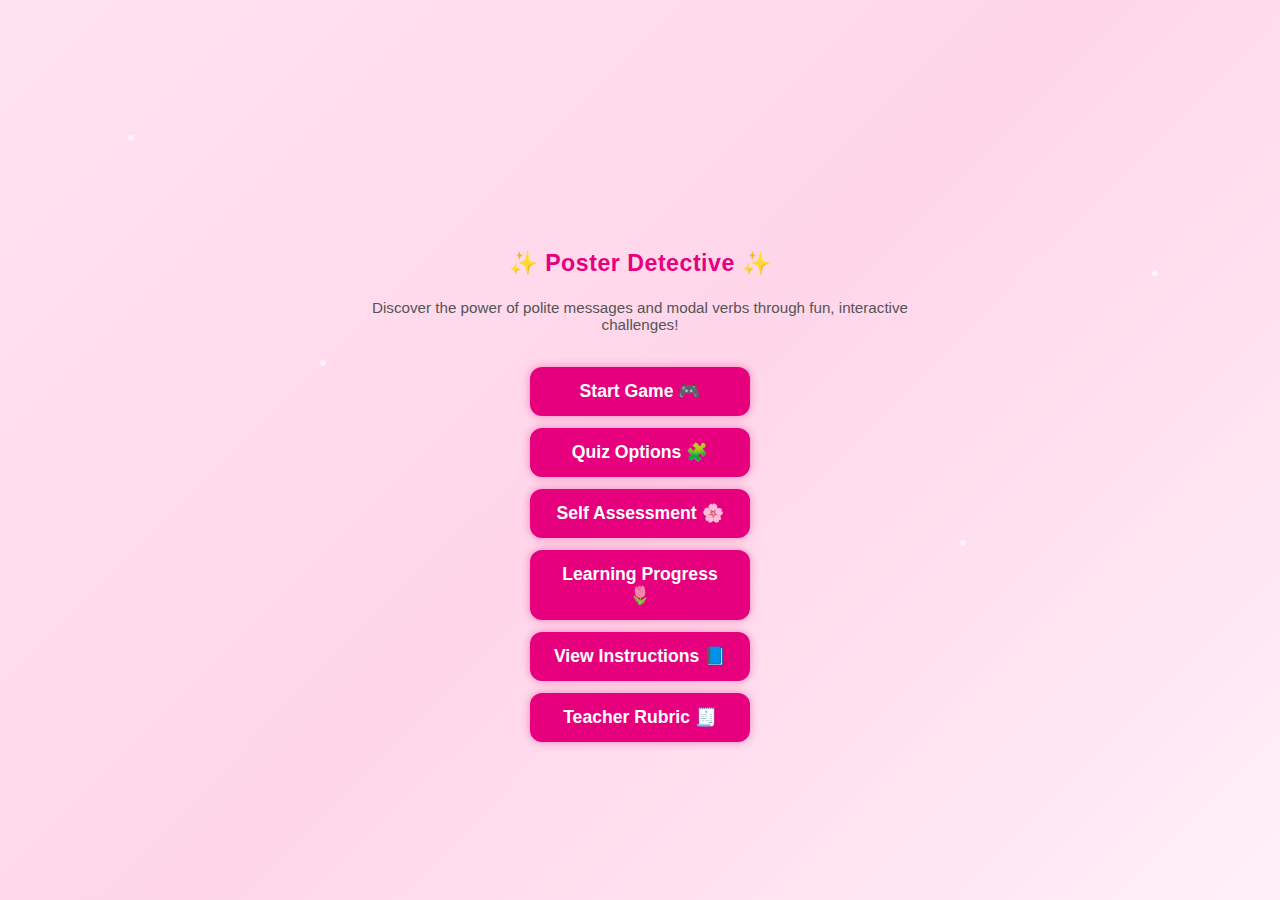
<file: index.html>
<!DOCTYPE html>
<html lang="en">
<head>
  <meta charset="UTF-8" />
  <meta name="viewport" content="width=device-width, initial-scale=1.0" />
  <title>Poster Detective — Interactive Quiz Game</title>
  <link rel="stylesheet" href="app.css">
  <link rel="stylesheet" href="game.css">
  <link rel="stylesheet" href="quiz.CSS">
  <link rel="stylesheet" href="self assessment.css">
  <link rel="stylesheet" href="learning progress.css">
  <link rel="icon" href="data:," />

  <style>
    :root {
      --accent-dark: #e6007e;
      --accent-light: #ffd6ea;
      --panel-bg: #fff;
    }

    body {
      font-family: "Poppins", Arial, sans-serif;
      background: linear-gradient(135deg, #ffe3f3, #ffd6ea, #fff0f8);
      color: #222;
      margin: 0;
      padding: 0;
      overflow-x: hidden;
      height: 100vh;
      display: flex;
      justify-content: center;
      align-items: center;
    }

    /* Sparkle animation */
    @keyframes sparkle {
      0%, 100% { opacity: 0.8; transform: translateY(0) scale(1); }
      50% { opacity: 0.3; transform: translateY(-20px) scale(1.2); }
    }
    .sparkle {
      position: absolute;
      width: 6px;
      height: 6px;
      background: white;
      border-radius: 50%;
      opacity: 0.6;
      animation: sparkle 3s infinite ease-in-out;
      pointer-events: none;
      z-index: 0;
    }
    .sparkle:nth-child(1) { top: 15%; left: 10%; animation-delay: 0s; }
    .sparkle:nth-child(2) { top: 40%; left: 25%; animation-delay: 1s; }
    .sparkle:nth-child(3) { top: 60%; left: 75%; animation-delay: 0.5s; }
    .sparkle:nth-child(4) { top: 80%; left: 50%; animation-delay: 1.5s; }
    .sparkle:nth-child(5) { top: 30%; left: 90%; animation-delay: 2s; }

    h1, h2, h3 {
      color: var(--accent-dark);
      margin-top: 0;
    }

    .container {
      max-width: 960px;
      margin: auto;
      padding: 24px;
      position: relative;
      z-index: 2;
    }

    .panel {
      background: var(--panel-bg);
      border-radius: 16px;
      padding: 20px;
      box-shadow: 0 0 12px rgba(0,0,0,0.08);
      margin-bottom: 20px;
      animation: fadeIn 0.8s ease;
    }

    .btn {
      background: var(--accent-dark);
      color: white;
      border: none;
      border-radius: 12px;
      padding: 14px 20px;
      cursor: pointer;
      font-weight: 600;
      font-size: 1.1rem;
      transition: 0.3s;
      box-shadow: 0 0 10px rgba(230, 0, 126, 0.4);
      width: 220px;
    }
    .btn:hover {
      background: #bf0065;
      transform: scale(1.05);
      box-shadow: 0 0 20px rgba(230, 0, 126, 0.6);
    }

    .hidden { display: none; }

    /* Start Page Styling */
    #startPage {
      text-align: center;
      animation: fadeIn 1.2s ease;
      display: flex;
      flex-direction: column;
      align-items: center;
      gap: 14px;
    }

    .btn-column {
      display: flex;
      flex-direction: column;
      align-items: center;
      gap: 12px;
      margin-top: 20px;
    }

    .small {
      font-size: 0.9rem;
      color: #555;
      max-width: 500px;
      margin: 0 auto;
    }

    @keyframes fadeIn {
      from { opacity: 0; transform: translateY(10px); }
      to { opacity: 1; transform: translateY(0); }
    }
  </style>
</head>

<body>
  <!-- Sparkles floating in background -->
  <div class="sparkle"></div>
  <div class="sparkle"></div>
  <div class="sparkle"></div>
  <div class="sparkle"></div>
  <div class="sparkle"></div>

  <div class="container">

    <!-- START PAGE -->
    <div id="startPage">
      <h1>✨ Poster Detective ✨</h1>
      <p class="small">Discover the power of polite messages and modal verbs through fun, interactive challenges!</p>
      
<div class="btn-column">
  <button class="btn" id="startGameBtn">Start Game 🎮</button>
  <button class="btn" id="quizOptionBtn">Quiz Options 🧩</button>
  <button class="btn" id="selfAssessmentBtn">Self Assessment 🌸</button>
  <button class="btn" id="learningProgressBtn">Learning Progress 🌷</button>
  <button class="btn" id="instructionsBtn">View Instructions 📘</button>
  <button class="btn" id="teacherBtn">Teacher Rubric 🧾</button>
</div>

      <!-- Instructions Panel -->
      <div id="instructions" class="panel hidden" style="margin-top:20px;text-align:left;max-width:600px;">
        <h2>How to Play</h2>
        <ul>
          <li><b>Level 1:</b> Analyze posters and sort modal verbs correctly.</li>
          <li><b>Level 2:</b> Evaluate politeness and justify communication.</li>
          <li><b>Level 3:</b> Create your own polite and persuasive poster!</li>
        </ul>
      </div>
    </div>

    <!-- QUIZ OPTION PAGE -->
    <div id="quizOptions" class="hidden panel" style="text-align:center;">
      <h2>🎯 Choose Your Quiz Mode</h2>
      <div class="btn-column">
        <button class="btn">Level 1 — Analyze</button>
        <button class="btn">Level 2 — Evaluate</button>
        <button class="btn">Level 3 — Create</button>
        <button class="btn" id="backToHome">⬅️ Back to Home</button>
      </div>
    </div>

    <!-- GAME SECTION (hidden for now) -->
    <div id="gameSection" class="hidden panel">
      <h2>Game will load here...</h2>
    </div>
  </div>

  <div id="selfAssessment" class="panel hidden">
  <h2>🌸 Self-Assessment - Reading Fluency</h2>
  <p>Rate yourself from 1 (Never) to 5 (Always)</p>

  <div class="student-info">
    <label for="studentName">👩‍🎓 Student Name:</label>
    <input type="text" id="studentName" placeholder="Enter your name" required>
  </div>

  <!-- 🌸 SELF-ASSESSMENT PANEL -->
  <form id="selfForm">
    <table class="likert-table">
      <thead>
        <tr>
          <th>Question</th>
          <th>1<br><small>Never</small></th>
          <th>2</th>
          <th>3<br><small>Sometimes</small></th>
          <th>4</th>
          <th>5<br><small>Always</small></th>
        </tr>
      </thead>
      <tbody id="selfQuestions"></tbody>
    </table>

    <div class="buttons">
      <button type="button" id="exportSelf">💖 Export Progress to CSV</button>
      <button type="button" class="back-btn" id="backSelf">⬅️ Back</button>
    </div>
  </form>
</div>

<!-- 🌷 LEARNING PROGRESS PANEL -->
<div id="learningProgress" class="panel hidden">
  <h2>🌷 Checklist Kemajuan Belajar</h2>
  <p>Rate yourself from 1 (Not Yet) to 5 (Mastered)</p>

  <div class="student-info">
    <label for="studentName2">👩‍🎓 Student Name:</label>
    <input type="text" id="studentName2" placeholder="Enter your name" required>
  </div>

  <form id="checklistForm">
    <table class="likert-table">
      <thead>
        <tr>
          <th>Statement</th>
          <th>1<br><small>Not Yet</small></th>
          <th>2</th>
          <th>3<br><small>Sometimes</small></th>
          <th>4</th>
          <th>5<br><small>Mastered</small></th>
        </tr>
      </thead>
      <tbody id="checklistQuestions"></tbody>
    </table>

    <div class="buttons">
      <button type="button" id="exportChecklist">💗 Export Progress to CSV</button>
      <button type="button" class="back-btn" id="backChecklist">⬅️ Back</button>
    </div>
  </form>
</div>

<script>
  // Tombol navigasi utama
  const startPage = document.getElementById("startPage");
  const quizOptions = document.getElementById("quizOptions");
  const instructions = document.getElementById("instructions");

  // Tombol Start Game — buka halaman game.html
  document.getElementById("startGameBtn").addEventListener("click", () => {
    window.location.href = "game.html";
  });

  // Tombol Quiz Options — buka halaman quiz.html
  document.getElementById("quizOptionBtn").addEventListener("click", () => {
    window.location.href = "quiz.html";
  });

  // Tombol View Instructions — tampil/sembunyikan panel instruksi
  document.getElementById("instructionsBtn").addEventListener("click", () => {
    instructions.classList.toggle("hidden");
  });

   // Tombol SELF ASSESSMENT — buka halaman self-assessment.html
document.getElementById("selfAssessmentBtn").addEventListener("click", () => {
  window.location.href = "self-assessment.html";
});

   // Tombol LEARNING PROGRESS — buka halaman learning progress .html
document.getElementById("learningprogress").addEventListener("click", () => {
  window.location.href = "learning progress.html";
});

// Tombol kembali ke beranda dari halaman Quiz Options
  const backBtn = document.getElementById("backToHome");
  if (backBtn) {
    backBtn.addEventListener("click", () => {
      quizOptions.classList.add("hidden");
      startPage.classList.remove("hidden");
    });
  }


</script>
</body>
</html>
</file>
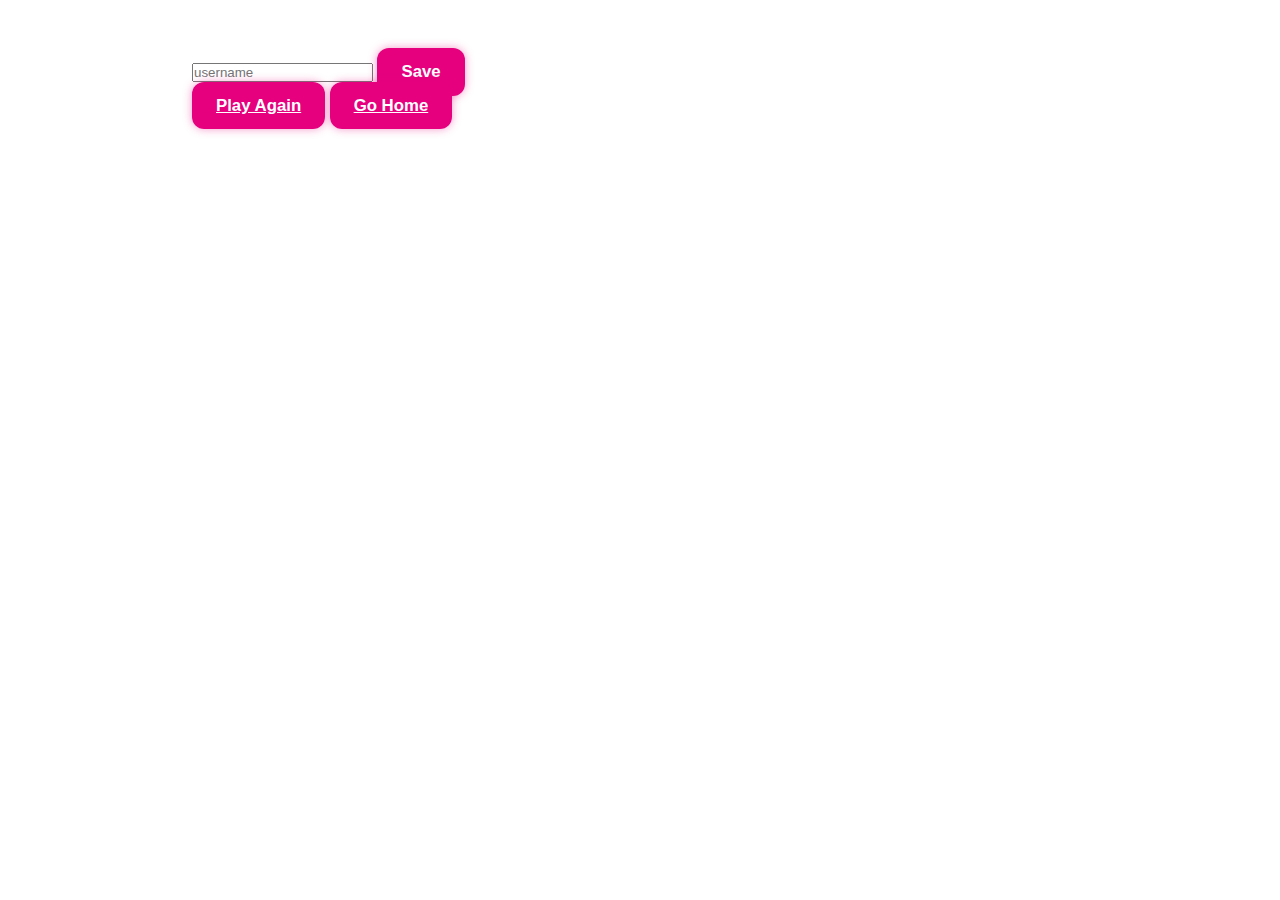
<file: end.html>
<!DOCTYPE html>
<html lang="en">
  <head>
    <meta charset="UTF-8" />
    <meta name="viewport" content="width=device-width, initial-scale=1.0" />
    <meta http-equiv="X-UA-Compatible" content="ie=edge" />
    <title>Congrats!</title>
    <link rel="stylesheet" href="app.css" />
  </head>
  <body>
    <div class="container">
      <div id="end" class="flex-center flex-column">
        <h1 id="finalScore"></h1>
        <form>
          <input
            type="text"
            name="username"
            id="username"
            placeholder="username"
          />
          <button
            type="submit"
            class="btn"
            id="saveScoreBtn"
            onclick="saveHighScore(event)"
            disabled
          >
            Save
          </button>
        </form>
        <a class="btn" href="/game.html">Play Again</a>
        <a class="btn" href="/">Go Home</a>
      </div>
    </div>
    <script src="end.js"></script>
  </body>
</html>
</file>
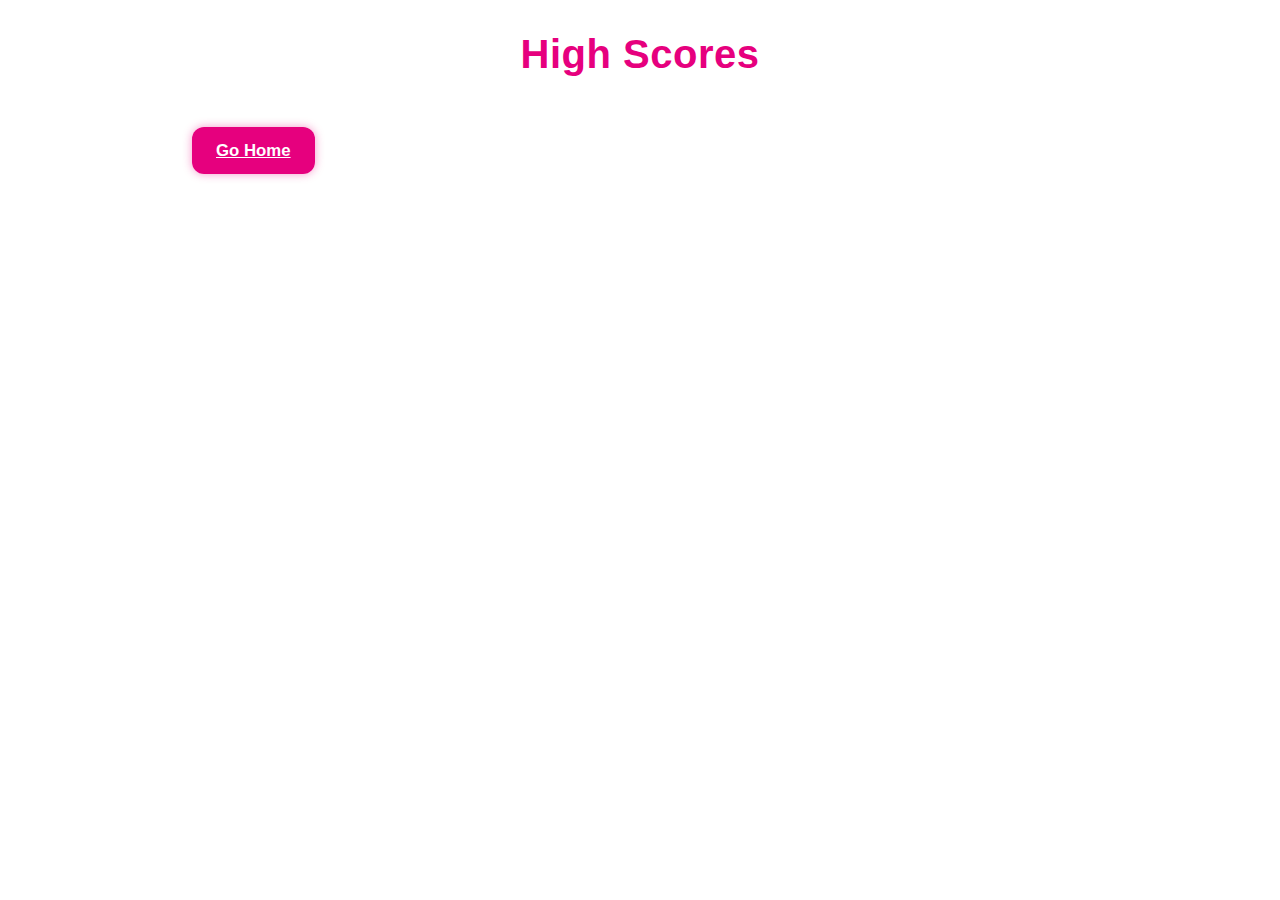
<file: highscores.html>
<!DOCTYPE html>
<html lang="en">
  <head>
    <meta charset="UTF-8" />
    <meta name="viewport" content="width=device-width, initial-scale=1.0" />
    <meta http-equiv="X-UA-Compatible" content="ie=edge" />
    <title>High Scores</title>
    <link rel="stylesheet" href="app.css" />
    <link rel="stylesheet" href="highscores.css" />
  </head>
  <body>
    <div class="container">
      <div id="highScores" class="flex-center flex-column">
        <h1 id="finalScore">High Scores</h1>
        <ul id="highScoresList"></ul>
        <a class="btn" href="/">Go Home</a>
      </div>
    </div>
    <script src="highscores.js"></script>
  </body>
</html>
</file>
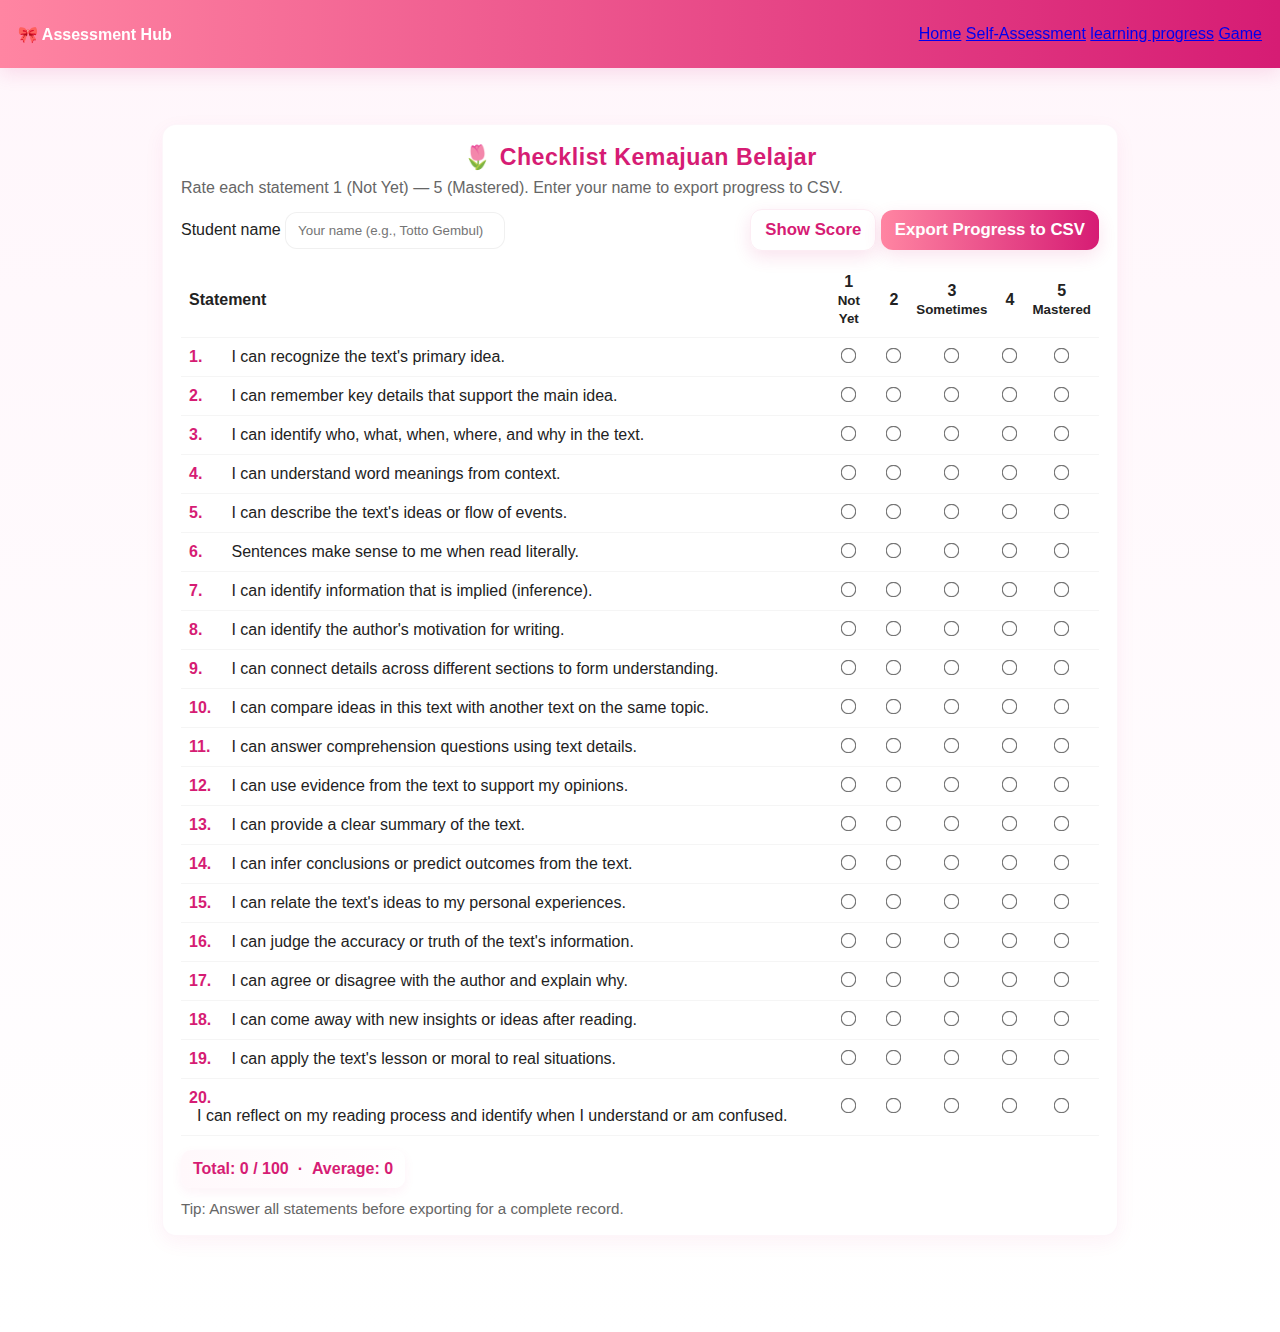
<file: learning progress.html>
<!doctype html>
<html lang="en">
<head>
<meta charset="utf-8" />
<meta name="viewport" content="width=device-width,initial-scale=1" />
<title>learning progress</title>
<link rel="stylesheet" href="app.css">
<link rel="stylesheet" href="learning progress.css">
<link rel="icon" href="data:," />

<body>
  <header class="topbar">
    <div class="brand">🎀 Assessment Hub</div>
    <nav class="navlinks">
      <a href="index.html">Home</a>
      <a href="self-assessment.html">Self-Assessment</a>
      <a href="learning progress.html" aria-current="page">learning progress</a>
      <a href="game.html">Game</a>
    </nav>
  </header>

  <main class="container">
    <section class="panel">
      <h1>🌷 Checklist Kemajuan Belajar</h1>
      <p class="lead">Rate each statement 1 (Not Yet) — 5 (Mastered). Enter your name to export progress to CSV.</p>

      <form id="checklistForm" class="survey" autocomplete="off">
        <div class="meta">
          <label class="label-inline">Student name
            <input id="studentName" name="studentName" type="text" placeholder="Your name (e.g., Totto Gembul)" required>
          </label>
          <div class="meta-right">
            <button type="button" id="showScore" class="btn ghost">Show Score</button>
            <button type="button" id="exportCSV" class="btn">Export Progress to CSV</button>
          </div>
        </div>

        <table class="likert-table" role="table" aria-label="Checklist likert table">
          <thead>
            <tr>
              <th class="qcol">Statement</th>
              <th>1<br><small>Not Yet</small></th>
              <th>2</th>
              <th>3<br><small>Sometimes</small></th>
              <th>4</th>
              <th>5<br><small>Mastered</small></th>
            </tr>
          </thead>
          <tbody id="statementsBody">
            <!-- populated by JS -->
          </tbody>
        </table>

        <div class="result-row" id="resultRow" aria-live="polite" hidden>
          <div class="result-box">
            <strong>Total:</strong> <span id="totalScore">0</span> /
            <span id="maxScore">100</span>
            &nbsp;&middot;&nbsp;
            <strong>Average:</strong> <span id="avgScore">0</span>
          </div>
        </div>

        <p class="note">Tip: Answer all statements before exporting for a complete record.</p>
      </form>
    </section>
  </main>

  <script>
    const statements = [
      // Recognizing (1-8)
      "I can recognize the text's primary idea.",
      "I can remember key details that support the main idea.",
      "I can identify who, what, when, where, and why in the text.",
      "I can understand word meanings from context.",
      "I can describe the text's ideas or flow of events.",
      "Sentences make sense to me when read literally.",
      "I can identify information that is implied (inference).",
      "I can identify the author's motivation for writing.",
      // Applying (9-14)
      "I can connect details across different sections to form understanding.",
      "I can compare ideas in this text with another text on the same topic.",
      "I can answer comprehension questions using text details.",
      "I can use evidence from the text to support my opinions.",
      "I can provide a clear summary of the text.",
      "I can infer conclusions or predict outcomes from the text.",
      // Reflecting (15-20)
      "I can relate the text's ideas to my personal experiences.",
      "I can judge the accuracy or truth of the text's information.",
      "I can agree or disagree with the author and explain why.",
      "I can come away with new insights or ideas after reading.",
      "I can apply the text's lesson or moral to real situations.",
      "I can reflect on my reading process and identify when I understand or am confused."
    ];

    // Build table
    const tbody = document.getElementById('statementsBody');
    statements.forEach((s, i) => {
      const id = `c${i+1}`;
      const tr = document.createElement('tr');
      const tdq = document.createElement('td');
      tdq.className = 'qcol';
      tdq.innerHTML = `<div class="qnum">${i+1}.</div> <div class="qtext">${s}</div>`;
      tr.appendChild(tdq);
      for(let v=1; v<=5; v++){
        const td = document.createElement('td');
        td.innerHTML = `<input type="radio" name="${id}" value="${v}" aria-label="Rate ${v}" required>`;
        tr.appendChild(td);
      }
      tbody.appendChild(tr);
    });

    function collectResponses(prefix='c'){
      const data = [];
      for(let i=1;i<=statements.length;i++){
        const name = `${prefix}${i}`;
        const radios = document.getElementsByName(name);
        let value = null;
        for(const r of radios) if(r.checked) value = r.value;
        data.push(value === null ? '' : value);
      }
      return data;
    }
    function validateAllAnswered(arr){ return arr.every(x=> x !== '' && x !== null); }
    function computeScore(arr){
      const nums = arr.map(x=> Number(x));
      const total = nums.reduce((s,n)=> s + (isNaN(n)?0:n), 0);
      const max = statements.length * 5;
      const avg = (total / statements.length).toFixed(2);
      return { total, max, avg };
    }
    function getTimestampString(){
      const d = new Date();
      const pad = n => String(n).padStart(2,'0');
      return `${d.getFullYear()}${pad(d.getMonth()+1)}${pad(d.getDate())}_${pad(d.getHours())}${pad(d.getMinutes())}${pad(d.getSeconds())}`;
    }

    document.getElementById('showScore').addEventListener('click', ()=>{
      const resp = collectResponses();
      if(!validateAllAnswered(resp)){ alert('Please answer all statements first.'); return; }
      const {total, max, avg} = computeScore(resp);
      document.getElementById('totalScore').textContent = total;
      document.getElementById('maxScore').textContent = max;
      document.getElementById('avgScore').textContent = avg;
      document.getElementById('resultRow').hidden = false;
      document.getElementById('resultRow').scrollIntoView({behavior:'smooth'});
    });

    document.getElementById('exportCSV').addEventListener('click', ()=>{
      const nameField = document.getElementById('studentName');
      const studentName = nameField.value.trim();
      if(!studentName){ alert('Please enter student name before exporting.'); nameField.focus(); return; }
      const resp = collectResponses();
      if(!validateAllAnswered(resp)){ alert('Please answer all statements before exporting.'); return; }
      const {total, max, avg} = computeScore(resp);

      const rows = [];
      rows.push(['Student Name', studentName]);
      rows.push(['Page', 'Learning Progress']);
      rows.push(['Timestamp', new Date().toLocaleString()]);
      rows.push([]);
      rows.push(['Statement #','Statement Text','Response (1-5)']);
      statements.forEach((s,i)=> rows.push([i+1,s,resp[i]]));
      rows.push([]);
      rows.push(['Total', total]);
      rows.push(['Max', max]);
      rows.push(['Average', avg]);

      const csvContent = rows.map(r => r.map(cell => `"${String(cell).replace(/"/g,'""')}"`).join(',')).join('\r\n');
      const safeName = studentName.replace(/\s+/g,'_').replace(/[^\w\-]/g,'');
      const ts = getTimestampString();
      const filename = `${safeName}_ChecklistLearning_${ts}.csv`;
      const blob = new Blob([csvContent], { type: 'text/csv;charset=utf-8;' });
      const url = URL.createObjectURL(blob);
      const a = document.createElement('a');
      a.href = url;
      a.download = filename;
      document.body.appendChild(a);
      a.click();
      a.remove();
      URL.revokeObjectURL(url);
    });
  </script>
</body>
</html>
</file>
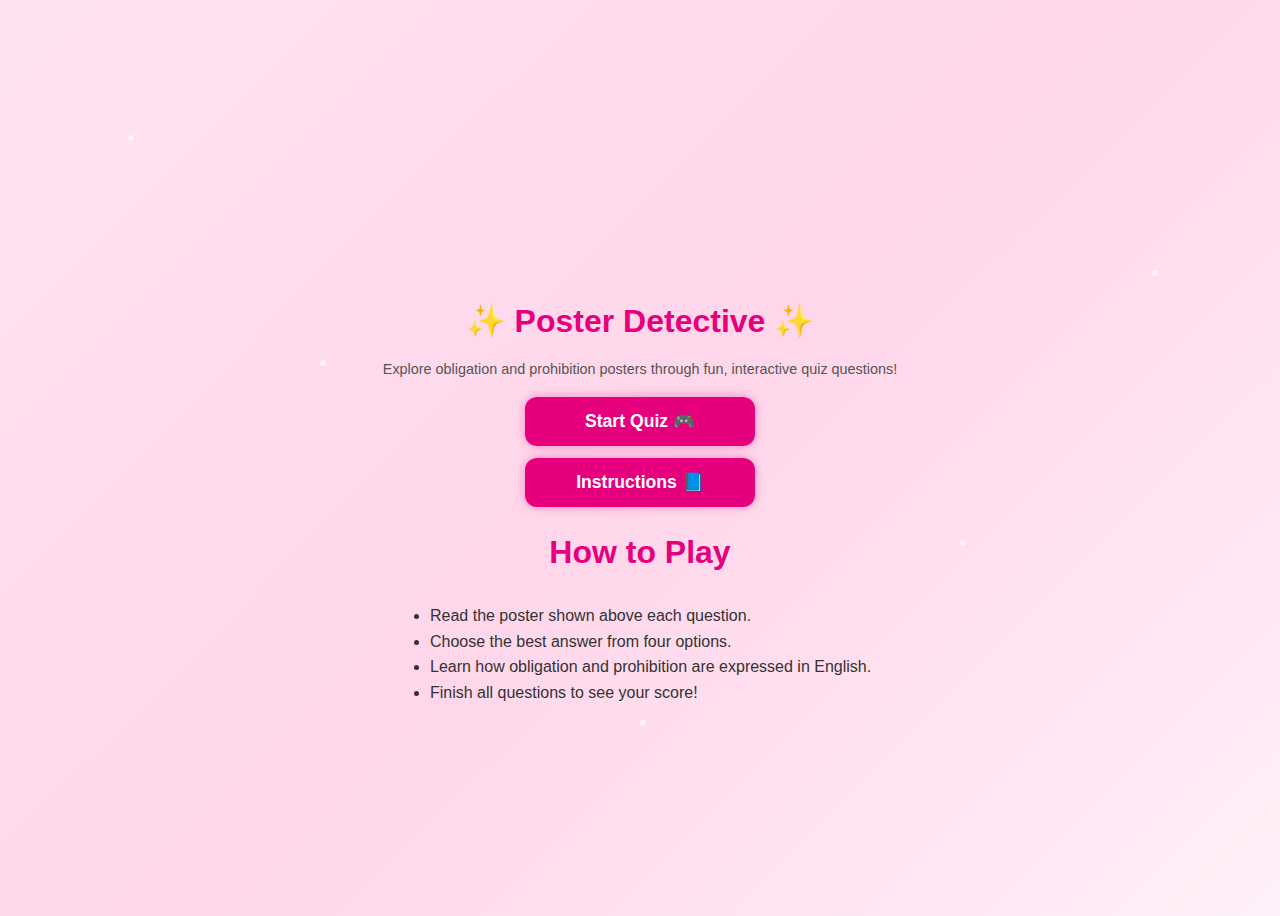
<file: quiz.html>
<!DOCTYPE html>
<html lang="en">
<head>
  <meta charset="UTF-8" />
  <meta name="viewport" content="width=device-width, initial-scale=1.0" />
  <title>Poster Detective — Pink Quiz Edition</title>
  <link rel="stylesheet" href="game.css" />
  <style>
    /* Sparkle background only */
    @keyframes sparkle {
      0%, 100% { opacity: 0.8; transform: translateY(0) scale(1); }
      50% { opacity: 0.3; transform: translateY(-20px) scale(1.2); }
    }
    .sparkle {
      position: absolute;
      width: 6px;
      height: 6px;
      background: white;
      border-radius: 50%;
      opacity: 0.6;
      animation: sparkle 3s infinite ease-in-out;
      z-index: 0;
    }
    .sparkle:nth-child(1) { top: 15%; left: 10%; animation-delay: 0s; }
    .sparkle:nth-child(2) { top: 40%; left: 25%; animation-delay: 1s; }
    .sparkle:nth-child(3) { top: 60%; left: 75%; animation-delay: 0.5s; }
    .sparkle:nth-child(4) { top: 80%; left: 50%; animation-delay: 1.5s; }
    .sparkle:nth-child(5) { top: 30%; left: 90%; animation-delay: 2s; }

    /* Pink home/option page */
    #startPage {
      text-align: center;
      margin-top: 10vh;
      animation: fadeIn 1.2s ease;
      z-index: 2;
    }
    .btn-column {
      display: flex;
      flex-direction: column;
      align-items: center;
      gap: 12px;
      margin-top: 20px;
    }
    .btn {
      background: #e6007e;
      color: white;
      border: none;
      border-radius: 12px;
      padding: 14px 24px;
      cursor: pointer;
      font-weight: 600;
      font-size: 1.1rem;
      transition: 0.3s;
      box-shadow: 0 0 10px rgba(230, 0, 126, 0.4);
      width: 230px;
    }
    .btn:hover {
      background: #bf0065;
      transform: scale(1.05);
      box-shadow: 0 0 18px rgba(230, 0, 126, 0.5);
    }
    #game {
      display: none;
    }
  </style>
</head>

<body>
  <!-- Sparkles -->
  <div class="sparkle"></div>
  <div class="sparkle"></div>
  <div class="sparkle"></div>
  <div class="sparkle"></div>
  <div class="sparkle"></div>

  <!-- Start Page -->
  <div id="startPage">
    <h1 style="color:#e6007e;">✨ Poster Detective ✨</h1>
    <p class="small">Explore obligation and prohibition posters through fun, interactive quiz questions!</p>
    <div class="btn-column">
      <button class="btn" id="startQuiz">Start Quiz 🎮</button>
      <button class="btn" id="howToPlay">Instructions 📘</button>
    </div>
    <div id="instructionsPanel" class="hidden panel" style="max-width:500px;margin:20px auto;">
      <h2 style="color:#e6007e;">How to Play</h2>
      <ul style="text-align:left;line-height:1.6;">
        <li>Read the poster shown above each question.</li>
        <li>Choose the best answer from four options.</li>
        <li>Learn how obligation and prohibition are expressed in English.</li>
        <li>Finish all questions to see your score!</li>
      </ul>
    </div>
  </div>

  <!-- Game Quiz Section -->
  <div id="game" class="justify-center flex-column">
    <div id="poster" class="poster-text"></div>
    <h2 id="question"></h2>
    <div id="choices"></div>
    <button id="next-btn" class="btn">Next</button>
    <div id="score"></div>
  </div>

  <script>
    // --- Quiz Option Page Logic ---
    const startQuizBtn = document.getElementById("startQuiz");
    const howToPlayBtn = document.getElementById("howToPlay");
    const instructionsPanel = document.getElementById("instructionsPanel");
    const startPage = document.getElementById("startPage");
    const gameDiv = document.getElementById("game");

    startQuizBtn.addEventListener("click", () => {
      startPage.style.display = "none";
      gameDiv.style.display = "block";
      showQuestion();
    });
    howToPlayBtn.addEventListener("click", () => {
      instructionsPanel.classList.toggle("hidden");
    });

    // --- Actual Quiz Game ---
    const quizQuestions = [
    {
    poster: `<strong>Poster:</strong><br>"Obligation Meaning" 📘<br><em>Understanding basic rules.</em>`,
    question: "What does obligation mean in English grammar?",
    options: [
      "A. A statement that gives advice.",
      "B. A rule that tells people what they have to do.",
      "C. A permission someone can choose to follow.",
      "D. A polite request to do something."
    ],
    answer: 1
  },
  {
    poster: `<strong>Poster:</strong><br>"Prohibition Meaning" 🚫<br><em>Understanding what is forbidden.</em>`,
    question: "What does prohibition mean in English grammar?",
    options: [
      "A. Giving permission to do something.",
      "B. Telling people what they must not do.",
      "C. Asking people to help politely.",
      "D. Suggesting a good idea."
    ],
    answer: 1
  },
  {
    poster: `<strong>Poster:</strong><br>"Grammar Tip" ✍️<br><em>Modal verbs for obligation.</em>`,
    question: "Which modal verbs are commonly used to express obligation?",
    options: [
      "A. Must, have to, should",
      "B. Can, may, might",
      "C. Must not, cannot, may not",
      "D. Shall, could, would"
    ],
    answer: 0
  },
  {
    poster: `<strong>Poster:</strong><br>"Grammar Tip" 🚷<br><em>Modal verbs for prohibition.</em>`,
    question: "Which modal verbs are commonly used to express prohibition?",
    options: [
      "A. Can, may, might",
      "B. Must not, cannot, may not",
      "C. Must, have to, should",
      "D. Shall, will, would"
    ],
    answer: 1
  },
  {
    poster: `<strong>Poster:</strong><br>"Use of Must" 🧾<br><em>Expressing necessity and rules.</em>`,
    question: "What is the function of must in obligation sentences?",
    options: [
      "A. To show permission",
      "B. To show necessity or requirement",
      "C. To give advice politely",
      "D. To ask questions"
    ],
    answer: 1
  },
  {
    poster: `<strong>Poster:</strong><br>"Use of Must Not" ⛔<br><em>Showing what is forbidden.</em>`,
    question: "What is the function of must not in prohibition sentences?",
    options: [
      "A. To show something is allowed",
      "B. To express advice",
      "C. To show something is forbidden",
      "D. To give permission"
    ],
    answer: 2
  },
  {
    poster: `<strong>Poster:</strong><br>"Clean Classroom" 🧹<br><em>You must keep the classroom clean.</em>`,
    question: "What type of expression is it?",
    options: ["A. Prohibition", "B. Obligation", "C. Suggestion", "D. Permission"],
    answer: 1
  },
  {
    poster: `<strong>Poster:</strong><br>"No Smoking" 🚭<br><em>Do not smoke in this area.</em>`,
    question: "What type of expression is it?",
    options: ["A. Obligation", "B. Suggestion", "C. Prohibition", "D. Request"],
    answer: 2
  },
  {
    poster: `<strong>Poster:</strong><br>"Grammar Reminder" 📖<br><em>Difference between must and should.</em>`,
    question: "What is the main difference between must and should in expressing obligation?",
    options: [
      "A. Must is stronger than should.",
      "B. Should is stronger than must.",
      "C. Both have the same meaning.",
      "D. Must gives permission."
    ],
    answer: 0
  },
  {
    poster: `<strong>Poster:</strong><br>"Grammar Comparison" ⚖️<br><em>Must not vs Should not.</em>`,
    question: "What is the difference between must not and should not in expressing prohibition?",
    options: [
      "A. Must not is a strong rule; should not is a mild suggestion.",
      "B. Should not is stronger than must not.",
      "C. Both have the same force.",
      "D. Must not shows advice, not rules."
    ],
    answer: 0
  },
  {
    poster: `<strong>Poster:</strong><br>"Poster Slogans" 🎯<br><em>Identify obligation and prohibition.</em>`,
    question: "Match the poster slogan with its category: a) “Don’t run in the hallway.” b) “You must wash your hands.”",
    options: [
      "A. (a) Obligation, (b) Prohibition",
      "B. (a) Prohibition, (b) Obligation",
      "C. (a) Advice, (b) Permission",
      "D. (a) Warning, (b) Suggestion"
    ],
    answer: 1
  },
  {
    poster: `<strong>Poster:</strong><br>"Safety First" ⛑️<br><em>You have to wear a helmet.</em>`,
    question: "What does the expression imply?",
    options: [
      "A. It’s optional to wear a helmet.",
      "B. It’s a strict rule you must follow.",
      "C. It’s only a suggestion.",
      "D. It means you may wear one if you like."
    ],
    answer: 1
  },
  {
    poster: `<strong>Poster:</strong><br>"Exam Rules" 📱<br><em>You are not allowed to use mobile phones during exams.</em>`,
    question: "What does this expression mean?",
    options: [
      "A. You must not use mobile phones.",
      "B. You can use phones carefully.",
      "C. You are advised to use phones.",
      "D. You should bring your phone."
    ],
    answer: 0
  },
  {
    poster: `<strong>Poster:</strong><br>"Visitor Rules" 🏢<br><em>All visitors must register and show ID.</em>`,
    question: "Find two obligation expressions in this text.",
    options: [
      "A. Must register, have to show",
      "B. Must not register, cannot show",
      "C. Should not show, may not register",
      "D. Will register, might show"
    ],
    answer: 0
  },
  {
    poster: `<strong>Poster:</strong><br>"Lab Safety" 🧪<br><em>Do not touch the equipment. You must not enter without permission.</em>`,
    question: "Find two prohibition expressions in this text.",
    options: [
      "A. Must not enter, do not touch",
      "B. Must enter, may touch",
      "C. Should enter, will touch",
      "D. May enter, can touch"
    ],
    answer: 0
  },
  {
    poster: `<strong>Poster:</strong><br>"Public Rules" 🏙️<br><em>Clear language is key!</em>`,
    question: "How are obligation and prohibition commonly shown in public posters?",
    options: [
      "A. By long paragraphs explaining the rule",
      "B. By using simple modal verbs and clear images",
      "C. By using past tense verbs",
      "D. By adding stories and dialogues"
    ],
    answer: 1
  },
  {
    poster: `<strong>Poster:</strong><br>"School Rule" 🎒<br><em>You must do your homework.</em>`,
    question: "Which of the following shows obligation in a school rule?",
    options: [
      "A. You must do your homework.",
      "B. You may play in the hallway.",
      "C. You can leave class early.",
      "D. You might skip the test."
    ],
    answer: 0
  },
  {
    poster: `<strong>Poster:</strong><br>"Swimming Safety" 🏊‍♂️<br><em>Follow pool rules.</em>`,
    question: "Which of the following shows prohibition in a safety notice?",
    options: [
      "A. You have to wear a life jacket.",
      "B. You can swim anywhere.",
      "C. Do not dive in shallow water.",
      "D. You may bring food."
    ],
    answer: 2
  },
  {
    poster: `<strong>Poster:</strong><br>"School ID" 🪪<br><em>You must wear your school ID.</em>`,
    question: "Which sentence changes this obligation into a prohibition?",
    options: [
      "A. You should wear your school ID.",
      "B. You must not forget your school ID.",
      "C. You don’t need your school ID.",
      "D. You must not wear your school ID."
    ],
    answer: 3
  },
  {
    poster: `<strong>Poster:</strong><br>"Zoo Rules" 🐒<br><em>You must put your trash in the bin. You must not feed the animals.</em>`,
    question: "Which sentence shows prohibition?",
    options: [
      "A. You must put your trash in the bin.",
      "B. You must not feed the animals.",
      "C. Both are prohibition.",
      "D. Neither shows prohibition."
    ],
    answer: 1
  },
  {
    poster: `<strong>Poster:</strong><br>"Word Choice" 🗣️<br><em>Language shapes actions.</em>`,
    question: "Why does the choice of words in obligation posters affect behavior?",
    options: [
      "A. Because strong words like must show rules clearly.",
      "B. Because long sentences confuse readers.",
      "C. Because posters must use past tense verbs.",
      "D. Because polite language is never effective."
    ],
    answer: 0
  },
  {
    poster: `<strong>Poster:</strong><br>"Modal Difference" 📚<br><em>Must not vs Cannot.</em>`,
    question: "What is the difference between must not and cannot?",
    options: [
      "A. Must not means forbidden; cannot means impossible.",
      "B. Cannot means forbidden; must not means suggestion.",
      "C. Both have the same meaning.",
      "D. Both show possibility."
    ],
    answer: 0
  },
  {
    poster: `<strong>Poster:</strong><br>"Recycling Message" ♻️<br><em>You should recycle vs You must recycle.</em>`,
    question: "Why is 'You should recycle' less forceful than 'You must recycle'?",
    options: [
      "A. Because should expresses advice, not rule.",
      "B. Because should is a command.",
      "C. Because must means possibility.",
      "D. Because should and must are identical."
    ],
    answer: 0
  },
  {
    poster: `<strong>Poster:</strong><br>"Classroom Manners" 🤫<br><em>Politeness matters.</em>`,
    question: "Which is more polite?",
    options: [
      "A. You must not talk!",
      "B. Please don’t talk.",
      "C. Don’t you talk!",
      "D. Stop talking!"
    ],
    answer: 1
  },
  {
    poster: `<strong>Poster:</strong><br>"Public Signs" 🚷<br><em>Be clear and simple.</em>`,
    question: "Why are clear obligation and prohibition expressions important in public places?",
    options: [
      "A. To make posters longer",
      "B. To confuse readers",
      "C. To help people understand rules easily",
      "D. To decorate walls"
    ],
    answer: 2
    },
    {
    poster: `<strong>Poster:</strong><br>"Language Awareness" 🎓<br><em>Understanding modals.</em>`,
    question: "Why might students misunderstand obligation and prohibition signs?",
    options: [
      "A. Because they are written in English and students may misinterpret modals.",
      "B. Because they always use long sentences.",
      "C. Because they never use verbs.",
      "D. Because they are not translated."
    ],
    answer: 0
    },
    {
    poster: `<strong>Poster:</strong><br>"Go Green" 🌿<br><em>You must save water.</em>`,
    question: "Which slogan best shows obligation for environmental protection?",
    options: [
      "A. Do not plant trees.",
      "B. You must save water.",
      "C. You may throw trash anywhere.",
      "D. You can waste energy."
    ],
    answer: 1
    },
    {
    poster: `<strong>Poster:</strong><br>"Clean School" 🧽<br><em>Keep it tidy!</em>`,
    question: "Which slogan best shows prohibition for school cleanliness?",
    options: [
      "A. Keep your desk clean!",
      "B. Don’t throw litter on the floor!",
      "C. You should study harder!",
      "D. You have to bring your book!"
    ],
    answer: 1
    },
    {
    poster: `<strong>Poster:</strong><br>"Classroom Rules" 📏<br><em>Behavior expectations.</em>`,
    question: "Which set of classroom rules includes both obligation and prohibition?",
    options: [
      "A. You must be late. You can sleep in class.",
      "B. You must wear your uniform. You must not cheat.",
      "C. You should not study. You may talk loudly.",
      "D. You have to skip homework. You may copy others."
    ],
    answer: 1
    },
    {
    poster: `<strong>Poster:</strong><br>"Study Motivation" 📚<br><em>Work hard and stay disciplined!</em>`,
    question: "Which poster combines obligation and prohibition correctly?",
    options: [
      "A. You can play during exams. Don’t write your name.",
      "B. You must study hard. Don’t be lazy!",
      "C. You may skip school. Don’t bring books.",
      "D. You have to cheat. Don’t be honest."
    ],
    answer: 1
    },
    {
        poster: `<strong>Poster:</strong><br>"Obligation Meaning" 📘<br><em>Understanding basic rules.</em>`,
        question: "What does obligation mean in English grammar?",
        options: [
          "A. A statement that gives advice.",
          "B. A rule that tells people what they have to do.",
          "C. A permission someone can choose to follow.",
          "D. A polite request to do something."
        ],
        answer: 1
      },
      {
        poster: `<strong>Poster:</strong><br>"Prohibition Meaning" 🚫<br><em>Understanding what is forbidden.</em>`,
        question: "What does prohibition mean in English grammar?",
        options: [
          "A. Giving permission to do something.",
          "B. Telling people what they must not do.",
          "C. Asking people to help politely.",
          "D. Suggesting a good idea."
        ],
        answer: 1
      },
      {
        poster: `<strong>Poster:</strong><br>"Go Green" 🌿<br><em>You must save water.</em>`,
        question: "Which slogan best shows obligation for environmental protection?",
        options: [
          "A. Do not plant trees.",
          "B. You must save water.",
          "C. You may throw trash anywhere.",
          "D. You can waste energy."
        ],
        answer: 1
      },
      {
        poster: `<strong>Poster:</strong><br>"Clean School" 🧽<br><em>Keep it tidy!</em>`,
        question: "Which slogan best shows prohibition for school cleanliness?",
        options: [
          "A. Keep your desk clean!",
          "B. Don’t throw litter on the floor!",
          "C. You should study harder!",
          "D. You have to bring your book!"
        ],
        answer: 1
      }
    ];

    const questionEl = document.getElementById("question");
    const choicesEl = document.getElementById("choices");
    const posterEl = document.getElementById("poster");
    const nextBtn = document.getElementById("next-btn");
    const scoreEl = document.getElementById("score");

    let currentQuestion = 0;
    let score = 0;

    function showQuestion() {
      const q = quizQuestions[currentQuestion];
      posterEl.innerHTML = q.poster;
      questionEl.textContent = q.question;
      choicesEl.innerHTML = "";
      nextBtn.style.display = "none";
      scoreEl.textContent = "";

      q.options.forEach((option, i) => {
        const btn = document.createElement("div");
        btn.classList.add("choice-container");
        btn.textContent = option;
        btn.onclick = () => selectAnswer(i);
        choicesEl.appendChild(btn);
      });
    }

    function selectAnswer(index) {
      const q = quizQuestions[currentQuestion];
      const allChoices = document.querySelectorAll(".choice-container");

      allChoices.forEach((choice, i) => {
        if (i === q.answer) {
          choice.classList.add("correct");
        } else if (i === index) {
          choice.classList.add("incorrect");
        }
        choice.style.pointerEvents = "none";
      });

      if (index === q.answer) score++;
      nextBtn.style.display = "inline-block";
    }

    nextBtn.onclick = () => {
      currentQuestion++;
      if (currentQuestion < quizQuestions.length) {
        showQuestion();
      } else {
        endGame();
      }
    };

    function endGame() {
      posterEl.innerHTML = "";
      questionEl.textContent = "🎉 Quiz Complete!";
      choicesEl.innerHTML = "";
      nextBtn.style.display = "none";
      scoreEl.textContent = `Your score: ${score} / ${quizQuestions.length}`;
    }
  </script>
</body>
</html>
</file>
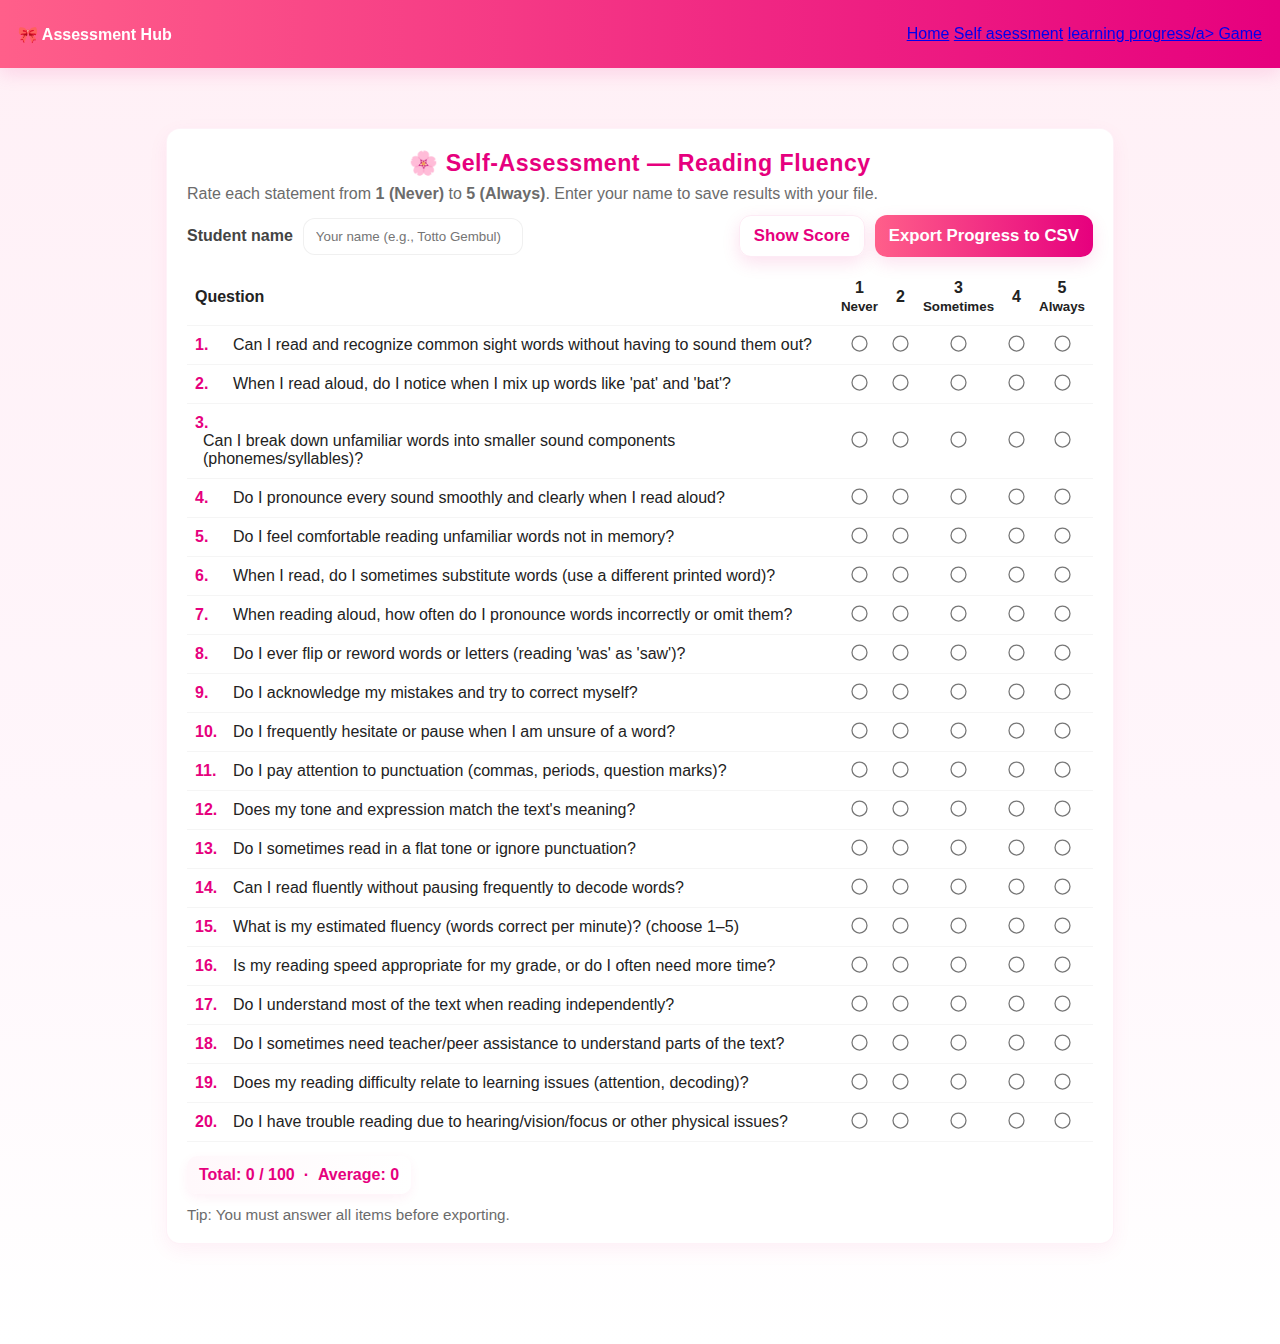
<file: self assessment.html>
<!doctype html>
<html lang="en">
<head>
<meta charset="utf-8" />
<meta name="viewport" content="width=device-width,initial-scale=1" />
<title>self Assessment</title>
<link rel="stylesheet" href="app.css">
<link rel="stylesheet" href="self assessment.css">
<link rel="icon" href="data:," />
</head>

<body>
  <header class="topbar">
    <div class="brand">🎀 Assessment Hub</div>
    <nav class="navlinks">
      <a href="index.html">Home</a>
      <a href="self assessment.html" aria-current="page">Self asessment</a>
      <a href="learning progress.html">learning progress/a>
      <a href="game.html">Game</a>
    </nav>
  </header>

  <main class="container">
    <section class="panel">
      <h1>🌸 Self-Assessment — Reading Fluency</h1>
      <p class="lead">Rate each statement from <strong>1 (Never)</strong> to <strong>5 (Always)</strong>. Enter your name to save results with your file.</p>

      <form id="selfForm" class="survey" autocomplete="off">
        <div class="meta">
          <label class="label-inline">Student name
            <input id="studentName" name="studentName" type="text" placeholder="Your name (e.g., Totto Gembul)" required>
          </label>
          <div class="meta-right">
            <button type="button" id="showScore" class="btn ghost">Show Score</button>
            <button type="button" id="exportCSV" class="btn">Export Progress to CSV</button>
          </div>
        </div>

        <table class="likert-table" role="table" aria-label="Self assessment likert table">
          <thead>
            <tr>
              <th class="qcol">Question</th>
              <th>1<br><small>Never</small></th>
              <th>2</th>
              <th>3<br><small>Sometimes</small></th>
              <th>4</th>
              <th>5<br><small>Always</small></th>
            </tr>
          </thead>
          <tbody id="questionsBody">
            <!-- JS will populate -->
          </tbody>
        </table>

        <div class="result-row" id="resultRow" aria-live="polite" hidden>
          <div class="result-box">
            <strong>Total:</strong> <span id="totalScore">0</span> /
            <span id="maxScore">100</span>
            &nbsp;&middot;&nbsp;
            <strong>Average:</strong> <span id="avgScore">0</span>
          </div>
        </div>

        <p class="note">Tip: You must answer all items before exporting.</p>
      </form>
    </section>
  </main>

  <script>
    // Questions
    const questions = [
      "Can I read and recognize common sight words without having to sound them out?",
      "When I read aloud, do I notice when I mix up words like 'pat' and 'bat'?",
      "Can I break down unfamiliar words into smaller sound components (phonemes/syllables)?",
      "Do I pronounce every sound smoothly and clearly when I read aloud?",
      "Do I feel comfortable reading unfamiliar words not in memory?",
      "When I read, do I sometimes substitute words (use a different printed word)?",
      "When reading aloud, how often do I pronounce words incorrectly or omit them?",
      "Do I ever flip or reword words or letters (reading 'was' as 'saw')?",
      "Do I acknowledge my mistakes and try to correct myself?",
      "Do I frequently hesitate or pause when I am unsure of a word?",
      "Do I pay attention to punctuation (commas, periods, question marks)?",
      "Does my tone and expression match the text's meaning?",
      "Do I sometimes read in a flat tone or ignore punctuation?",
      "Can I read fluently without pausing frequently to decode words?",
      "What is my estimated fluency (words correct per minute)? (choose 1–5)",
      "Is my reading speed appropriate for my grade, or do I often need more time?",
      "Do I understand most of the text when reading independently?",
      "Do I sometimes need teacher/peer assistance to understand parts of the text?",
      "Does my reading difficulty relate to learning issues (attention, decoding)?",
      "Do I have trouble reading due to hearing/vision/focus or other physical issues?"
    ];

    // Build table
    const tbody = document.getElementById('questionsBody');
    questions.forEach((q, idx) => {
      const id = `q${idx+1}`;
      const tr = document.createElement('tr');
      const qcell = document.createElement('td');
      qcell.className = 'qcol';
      qcell.innerHTML = `<div class="qnum">${idx+1}.</div><div class="qtext">${q}</div>`;
      tr.appendChild(qcell);
      for(let v=1; v<=5; v++){
        const td = document.createElement('td');
        td.innerHTML = `<input type="radio" name="${id}" value="${v}" aria-label="Rate ${v}" required>`;
        tr.appendChild(td);
      }
      tbody.appendChild(tr);
    });

    // Helpers
    function collectResponses(formIdPrefix = 'q'){
      const data = [];
      for(let i=1;i<=questions.length;i++){
        const name = `${formIdPrefix}${i}`;
        const radios = document.getElementsByName(name);
        let value = null;
        for(const r of radios) if(r.checked) value = r.value;
        data.push(value === null ? '' : value);
      }
      return data;
    }

    function validateAllAnswered(arr){
      return arr.every(x => x !== '' && x !== null);
    }

    function computeScore(arr){
      // total = sum of numeric values; max = questions.length * 5
      const nums = arr.map(x => Number(x));
      const total = nums.reduce((s,n)=>s + (isNaN(n)?0:n),0);
      const max = questions.length * 5;
      const avg = (total / questions.length).toFixed(2);
      return { total, max, avg };
    }

    function getTimestampString(){
      const d = new Date();
      const pad = n => String(n).padStart(2,'0');
      return `${d.getFullYear()}${pad(d.getMonth()+1)}${pad(d.getDate())}_${pad(d.getHours())}${pad(d.getMinutes())}${pad(d.getSeconds())}`;
    }

    // Show Score button -> calculates and displays
    document.getElementById('showScore').addEventListener('click', ()=>{
      const resp = collectResponses();
      if(!validateAllAnswered(resp)){
        alert('Please answer all questions first to show score.');
        return;
      }
      const {total, max, avg} = computeScore(resp);
      document.getElementById('totalScore').textContent = total;
      document.getElementById('maxScore').textContent = max;
      document.getElementById('avgScore').textContent = avg;
      document.getElementById('resultRow').hidden = false;
      // scroll into view for small screens
      document.getElementById('resultRow').scrollIntoView({behavior:'smooth', block:'center'});
    });

    // Export CSV
    document.getElementById('exportCSV').addEventListener('click', ()=>{
      const nameField = document.getElementById('studentName');
      const studentName = nameField.value.trim();
      if(!studentName){
        alert('Please enter student name before exporting.');
        nameField.focus();
        return;
      }
      const resp = collectResponses();
      if(!validateAllAnswered(resp)){
        alert('Please answer all questions before exporting.');
        return;
      }
      const {total, max, avg} = computeScore(resp);

      // Build CSV lines
      const rows = [];
      rows.push(['Student Name', studentName]);
      rows.push(['Page', 'Self-Assessment — Reading Fluency']);
      rows.push(['Timestamp', new Date().toLocaleString()]);
      rows.push([]);
      // header
      const header = ['Question #','Question Text','Response (1-5)'];
      rows.push(header);
      questions.forEach((q,i)=>{
        rows.push([i+1, q, resp[i]]);
      });
      rows.push([]);
      rows.push(['Total', total]);
      rows.push(['Max', max]);
      rows.push(['Average', avg]);

      // Convert to CSV string
      const csvContent = rows.map(r => r.map(cell => `"${String(cell).replace(/"/g,'""')}"`).join(',')).join('\r\n');

      // Filename sanitized
      const safeName = studentName.replace(/\s+/g,'_').replace(/[^\w\-]/g,'');
      const ts = getTimestampString();
      const filename = `${safeName}_SelfAssessment_${ts}.csv`;

      const blob = new Blob([csvContent], { type: 'text/csv;charset=utf-8;' });
      const url = URL.createObjectURL(blob);
      const a = document.createElement('a');
      a.href = url;
      a.download = filename;
      document.body.appendChild(a);
      a.click();
      a.remove();
      URL.revokeObjectURL(url);
    });

    // small accessibility: pressing Enter on name focuses first unanswered
    document.getElementById('studentName').addEventListener('keydown', (e)=>{
      if(e.key === 'Enter') {
        e.preventDefault();
        const firstRadio = document.querySelector('input[type=radio]');
        if(firstRadio) firstRadio.focus();
      }
    });
  </script>
</body>
</html>
</file>
<file: app.css>
/* ---------- GLOBAL LAYOUT ---------- */
 * {
  box-sizing: border-box;
  margin: 0;
  padding: 0;
  font-family: "Poppins", sans-serif;
 }
head
body {
  background: linear-gradient(135deg, #ffe3f3, #ffd6ea, #fff0f8);
  color: #333;
  min-height: 100vh;
  overflow-x: hidden;
  display: flex;
  flex-direction: column;
  align-items: center;
  justify-content: flex-start;
}

/* ---------- CONTAINERS ---------- */
.container {
  width: 100%;
  max-width: 960px;
  margin: 0 auto;
  padding: 2rem;
  position: relative;
  z-index: 2;
}

/* ---------- HEADINGS ---------- */
h1, h2, h3 {
  color: #e6007e;
  font-weight: 700;
  letter-spacing: 0.5px;
  text-align: center;
}

h1 {
  font-size: 2.5rem;
  margin-bottom: 1rem;
}

h2 {
  font-size: 1.8rem;
  margin-bottom: 1rem;
}

p.small {
  font-size: 0.95rem;
  color: #555;
  text-align: center;
  max-width: 600px;
  margin: 0 auto;
}

/* ---------- PANELS ---------- */
.panel {
  background: #fff;
  border-radius: 16px;
  padding: 1.5rem 2rem;
  box-shadow: 0 0 20px rgba(230, 0, 126, 0.1);
  margin: 1.5rem auto;
  width: 100%;
  animation: fadeIn 1s ease;
}

.hidden {
  display: none !important;
}

/* ---------- BUTTONS ---------- */
.btn {
  background: #e6007e;
  color: #fff;
  border: none;
  border-radius: 12px;
  padding: 14px 24px;
  cursor: pointer;
  font-weight: 600;
  font-size: 1.05rem;
  transition: all 0.25s ease;
  box-shadow: 0 0 10px rgba(230, 0, 126, 0.4);
}

.btn:hover {
  transform: scale(1.05);
  background: #bf0065;
  box-shadow: 0 0 18px rgba(230, 0, 126, 0.6);
}

/* Button Column Layout */
.btn-column {
  display: flex;
  flex-direction: column;
  align-items: center;
  gap: 14px;
  margin-top: 20px;
}

/* ---------- SPARKLE EFFECT ---------- */
@keyframes sparkle {
  0%, 100% { opacity: 0.9; transform: translateY(0) scale(1); }
  50% { opacity: 0.3; transform: translateY(-15px) scale(1.1); }
}

.sparkle {
  position: absolute;
  width: 6px;
  height: 6px;
  background: white;
  border-radius: 50%;
  opacity: 0.6;
  animation: sparkle 3s infinite ease-in-out;
  z-index: 0;
}

.sparkle:nth-child(1) { top: 15%; left: 10%; animation-delay: 0s; }
.sparkle:nth-child(2) { top: 40%; left: 25%; animation-delay: 1s; }
.sparkle:nth-child(3) { top: 60%; left: 75%; animation-delay: 0.5s; }
.sparkle:nth-child(4) { top: 80%; left: 50%; animation-delay: 1.5s; }
.sparkle:nth-child(5) { top: 30%; left: 90%; animation-delay: 2s; }

/* ---------- QUIZ OPTION PAGE ---------- */
#startPage {
  text-align: center;
  margin-top: 10vh;
  animation: fadeIn 1.2s ease;
}

#quizOptions {
  text-align: center;
  animation: fadeIn 0.8s ease;
  background: rgba(255, 255, 255, 0.9);
  border-radius: 20px;
  padding: 2rem;
  box-shadow: 0 0 25px rgba(230, 0, 126, 0.15);
}

/* ---------- FOOTER / SCORE ---------- */
#score {
  margin-top: 1rem;
  font-weight: 600;
  color: #b3005b;
}

/* ---------- ANIMATIONS ---------- */
@keyframes fadeIn {
  from { opacity: 0; transform: translateY(10px); }
  to { opacity: 1; transform: translateY(0); }
}

/* ---------- RESPONSIVE ---------- */
@media (max-width: 600px) {
  h1 { font-size: 2rem; }
  .panel { padding: 1rem; }
  .btn { width: 80%; }
}
</file>
<file: game.css>
/* ---------- Layout Basics ---------- */
* {
  box-sizing: border-box;
  font-family: "Poppins", sans-serif;
}

body {
  background: linear-gradient(135deg, #ffe3f3, #ffd6ea, #fff0f8);
  display: flex;
  justify-content: center;
  align-items: center;
  flex-direction: column;
  min-height: 100vh;
  padding: 1rem;
  color: #333;
  overflow-x: hidden;
}

/* ---------- Sparkle Animation (optional for background) ---------- */
@keyframes sparkle {
  0%, 100% { opacity: 0.8; transform: translateY(0) scale(1); }
  50% { opacity: 0.3; transform: translateY(-20px) scale(1.2); }
}
.sparkle {
  position: absolute;
  width: 6px;
  height: 6px;
  background: white;
  border-radius: 50%;
  opacity: 0.6;
  animation: sparkle 3s infinite ease-in-out;
}
.sparkle:nth-child(1) { top: 15%; left: 10%; animation-delay: 0s; }
.sparkle:nth-child(2) { top: 40%; left: 25%; animation-delay: 1s; }
.sparkle:nth-child(3) { top: 60%; left: 75%; animation-delay: 0.5s; }
.sparkle:nth-child(4) { top: 80%; left: 50%; animation-delay: 1.5s; }
.sparkle:nth-child(5) { top: 30%; left: 90%; animation-delay: 2s; }

/* ---------- Question Area ---------- */
#game {
  background: #ffe8f3;
  border-radius: 2rem;
  box-shadow: 0 10px 30px rgba(230, 0, 126, 0.15);
  max-width: 700px;
  width: 100%;
  padding: 2rem 3rem;
  text-align: center;
  animation: popIn 0.6s ease;
}

@keyframes popIn {
  from { opacity: 0; transform: scale(0.9); }
  to { opacity: 1; transform: scale(1); }
}

h2 {
  font-size: 2rem;
  color: #e6007e;
  margin-bottom: 2rem;
}

/* ---------- Choice Containers ---------- */
.choice-container {
  display: flex;
  align-items: center;
  justify-content: flex-start;
  margin-bottom: 1rem;
  width: 100%;
  border-radius: 1rem;
  background: #ffd2e8;
  border: 2px solid #f06ca4;
  transition: all 0.2s ease;
  cursor: pointer;
  overflow: hidden;
}

.choice-container:hover {
  transform: translateY(-3px);
  background: #f06ca4;
  border-color: #e6007e;
  box-shadow: 0 5px 15px rgba(230, 0, 126, 0.25);
}

.choice-prefix {
  padding: 1.2rem 2rem;
  background-color: #fda1c7;
  color: #650a2f;
  font-weight: 600;
  border-radius: 1rem 0 0 1rem;
}

.choice-text {
  flex: 1;
  padding: 1.2rem 1.5rem;
  font-size: 1.3rem;
  text-align: left;
  color: #2a0e14;
}

/* ---------- Feedback Colors ---------- */
.correct {
  background-color: #f7b4d0 !important;
  border-color: #e6007e !important;
  color: #550525;
}

.incorrect {
  background-color: #ffb6c9 !important;
  border-color: #e75df9 !important;
  color: #a33;
}

/* ---------- HUD (Score, Progress, Timer) ---------- */
#hud {
  display: flex;
  justify-content: space-between;
  align-items: center;
  width: 700px;
  margin-bottom: 1rem;
}

.hud-item {
  background: white;
  border-radius: 1rem;
  box-shadow: 0 4px 10px rgba(230, 0, 126, 0.15);
  padding: 0.8rem 1.5rem;
  font-weight: 600;
  color: #d61c74;
  font-size: 1.1rem;
}

#progressBar {
  height: 1rem;
  background-color: #ffd6ea;
  border-radius: 1rem;
  margin-top: 0.5rem;
  overflow: hidden;
}

#progressBarFull {
  height: 100%;
  width: 0%;
  background-color: #e6007e;
  border-radius: 1rem;
  transition: width 0.3s ease;
}

/* ---------- Buttons ---------- */
.btn {
  background: #e6007e;
  color: white;
  padding: 0.9rem 2rem;
  border-radius: 1.5rem;
  border: none;
  font-size: 1.1rem;
  font-weight: 600;
  cursor: pointer;
  transition: all 0.3s ease;
  box-shadow: 0 4px 10px rgba(230, 0, 126, 0.3);
}

.btn:hover {
  transform: scale(1.05);
  background: #bf0065;
  box-shadow: 0 6px 18px rgba(230, 0, 126, 0.4);
}

/* ---------- Timer Circle ---------- */
#timer {
  width: 70px;
  height: 70px;
  border: 6px solid #e6007e;
  border-radius: 50%;
  display: flex;
  align-items: center;
  justify-content: center;
  font-weight: 700;
  color: #e6007e;
  box-shadow: 0 0 12px rgba(230, 0, 126, 0.2);
}

/* ---------- Game Over Screen ---------- */
#game-over {
  text-align: center;
  animation: fadeIn 1s ease;
}

#game-over h1 {
  font-size: 2.5rem;
  color: #b81c5d;
  margin-bottom: 1rem;
}

#game-over button {
  margin-top: 1rem;
}

/* ---------- Quiz Option Page ---------- */
#startPage {
  text-align: center;
  margin-top: 8vh;
  animation: fadeIn 1.2s ease;
}

.btn-column {
  display: flex;
  flex-direction: column;
  align-items: center;
  gap: 12px;
  margin-top: 20px;
}

#quizOptions {
  text-align: center;
  animation: fadeIn 0.8s ease;
}

#quizOptions h2 {
  color: #e6007e;
  margin-bottom: 1rem;
}

.small {
  font-size: 0.9rem;
  color: #555;
}

/* ---------- Animations ---------- */
@keyframes fadeIn {
  from { opacity: 0; transform: translateY(10px); }
  to { opacity: 1; transform: translateY(0); }
}
</file>
<file: quiz.CSS>
/* Sparkle background only */
@keyframes sparkle {
  0%, 100% { opacity: 0.8; transform: translateY(0) scale(1); }
  50% { opacity: 0.3; transform: translateY(-20px) scale(1.2); }
}
.sparkle {
  position: absolute;
  width: 6px;
  height: 6px;
  background: white;
  border-radius: 50%;
  opacity: 0.6;
  animation: sparkle 3s infinite ease-in-out;
  z-index: 0;
}
.sparkle:nth-child(1) { top: 15%; left: 10%; animation-delay: 0s; }
.sparkle:nth-child(2) { top: 40%; left: 25%; animation-delay: 1s; }
.sparkle:nth-child(3) { top: 60%; left: 75%; animation-delay: 0.5s; }
.sparkle:nth-child(4) { top: 80%; left: 50%; animation-delay: 1.5s; }
.sparkle:nth-child(5) { top: 30%; left: 90%; animation-delay: 2s; }

/* Pink home/option page */
#startPage {
  text-align: center;
  margin-top: 10vh;
  animation: fadeIn 1.2s ease;
  z-index: 2;
}
.btn-column {
  display: flex;
  flex-direction: column;
  align-items: center;
  gap: 12px;
  margin-top: 20px;
}
.btn {
  background: #e6007e;
  color: white;
  border: none;
  border-radius: 12px;
  padding: 14px 24px;
  cursor: pointer;
  font-weight: 600;
  font-size: 1.1rem;
  transition: 0.3s;
  box-shadow: 0 0 10px rgba(230, 0, 126, 0.4);
  width: 230px;
}
.btn:hover {
  background: #bf0065;
  transform: scale(1.05);
  box-shadow: 0 0 18px rgba(230, 0, 126, 0.5);
}
#game {
  display: none;
}
</file>
<file: learning progress.css>
:root{
  --pink-dark: #d61c74;
  --pink-mid: #ff85a2;
  --bg: #fff7fb;
  --card: #fff;
  --radius: 14px;
  --muted: #666;
}
*{box-sizing:border-box}
body{
  font-family: "Poppins", system-ui, -apple-system, "Segoe UI", Roboto, Arial;
  margin:0;
  background: linear-gradient(180deg,#fff6fb,#fff);
  color:#222;
}
.topbar{
  position: fixed;
  top: 0; left:0; right:0;
  height:68px;
  display:flex; align-items:center; justify-content:space-between;
  padding:10px 18px;
  background: linear-gradient(90deg,var(--pink-mid),var(--pink-dark));
  color:white; z-index:999;
  box-shadow:0 6px 18px rgba(214,28,116,0.12);
}
.brand{ font-weight:800; font-size:1rem; }
.container{ max-width:980px; margin:88px auto 60px; padding:12px; }
.panel{ background:var(--card); padding:18px; border-radius:var(--radius); box-shadow: 0 6px 20px rgba(214,28,116,0.06); border:1px solid rgba(214,28,116,0.04); }

h1{ color:var(--pink-dark); margin:0 0 8px; font-size:1.45rem; }
.lead{ color:var(--muted); margin:0 0 12px; }

/* meta & buttons */
.meta{ display:flex; gap:12px; align-items:center; justify-content:space-between; flex-wrap:wrap; margin-bottom:12px; }
.label-inline input{ padding:10px 12px; border-radius:12px; border:1px solid rgba(0,0,0,0.06); min-width:220px; }

/* buttons */
.btn{ background: linear-gradient(90deg,var(--pink-mid),var(--pink-dark)); color:#fff; border:0; padding:10px 14px; border-radius:12px; cursor:pointer; font-weight:800; box-shadow: 0 6px 18px rgba(214,28,116,0.12); }
.btn.ghost{ background:transparent; color:var(--pink-dark); border:1px solid rgba(214,28,116,0.08); }

/* table */
.likert-table{ width:100%; border-collapse:collapse; margin-top:6px; }
.likert-table th, .likert-table td{ padding:10px 8px; text-align:center; border-bottom:1px solid rgba(0,0,0,0.04); }
.likert-table th.qcol, .likert-table td.qcol { text-align:left; }

/* question style */
.qnum{ font-weight:800; display:inline-block; width:30px; color:var(--pink-dark) }
.qtext{ display:inline-block; margin-left:8px; color:#222; max-width:740px; }
input[type="radio"]{ transform:scale(1.2); accent-color: var(--pink-mid); }

/* result */
.result-row{ margin-top:14px; display:flex; justify-content:flex-start; }
.result-box{ background: linear-gradient(90deg,#fff8fb,#fff); padding:10px 12px; border-radius:10px; color:var(--pink-dark); font-weight:700; box-shadow: 0 4px 12px rgba(214,28,116,0.06); }

/* small */
.note{ color:#666; margin-top:12px; font-size:0.95rem; }

/* responsive */
@media (max-width:860px){
  .qtext{ display:block; margin-top:6px; }
  .meta{ flex-direction:column; align-items:flex-start; gap:8px; }
  .meta-right{ width:100%; display:flex; gap:8px; }
  .likert-table th, .likert-table td{ font-size:0.92rem; padding:8px 6px; }
}
</file>
<file: highscores.css>
#highScoresList {
  list-style: none;
  padding-left: 0;
  margin-bottom: 4rem;
}

.high-score {
  font-size: 2.8rem;
  margin-bottom: 0.5rem;
}

.high-score:hover {
  transform: scale(1.025);
}
</file>
<file: self assessment.css>
:root{
  --pink-dark: #e6007e;
  --pink-mid: #ff5f8a;
  --pink-light: #ffe6f2;
  --card-bg: #fff;
  --muted: #6b6b6b;
  --radius: 14px;
}

/* Reset basics */
*{box-sizing:border-box}
body{
  font-family: "Poppins", system-ui, -apple-system, "Segoe UI", Roboto, Arial;
  background: linear-gradient(180deg,#fff0f6,#fff6fb 60%, #fff);
  margin:0;
  color:#222;
  min-height:100vh;
  -webkit-font-smoothing:antialiased;
}

/* topbar */
.topbar{
  position: fixed;
  top: 0; left: 0; right: 0;
  height:68px;
  display:flex;
  align-items:center;
  justify-content:space-between;
  padding: 10px 18px;
  background: linear-gradient(90deg,var(--pink-mid),var(--pink-dark));
  color:white;
  z-index:999;
  box-shadow: 0 6px 18px rgba(230,0,126,0.12);
}
.brand{ font-weight:800; font-size:1rem; }

/* layout */
.container{
  max-width:980px;
  margin: 88px auto 60px;
  padding: 16px;
}
.panel{
  background: var(--card-bg);
  border-radius: var(--radius);
  padding: 20px;
  box-shadow: 0 6px 20px rgba(230,0,126,0.06);
  border:1px solid rgba(230,0,126,0.05);
}
h1{ color:var(--pink-dark); margin:0 0 8px; font-size:1.45rem; }
.lead{ color:var(--muted); margin:0 0 12px; }

/* meta row */
.meta{
  display:flex;
  gap:12px;
  align-items:center;
  justify-content:space-between;
  margin-bottom:12px;
  flex-wrap:wrap;
}
.label-inline{ font-weight:700; color:#444; display:flex; gap:10px; align-items:center; }
.label-inline input{
  padding:10px 12px;
  border-radius:12px;
  border:1px solid rgba(0,0,0,0.06);
  min-width: 220px;
}

/* buttons */
.btn{
  background: linear-gradient(90deg,var(--pink-mid),var(--pink-dark));
  color:white;
  border:0;
  padding:10px 14px;
  border-radius:12px;
  cursor:pointer;
  font-weight:800;
  box-shadow: 0 6px 18px rgba(230,0,126,0.12);
}
.btn.ghost{
  background:transparent;
  color:var(--pink-dark);
  border:1px solid rgba(230,0,126,0.08);
}
.meta-right{ display:flex; gap:10px; }

/* table */
.likert-table{ width:100%; border-collapse:collapse; margin-top:6px; }
.likert-table th, .likert-table td{
  padding:10px 8px; text-align:center; vertical-align:middle;
  border-bottom:1px solid rgba(0,0,0,0.04);
}
.likert-table th.qcol, .likert-table td.qcol { text-align:left; }
.qnum{ font-weight:800; display:inline-block; width:30px; color:var(--pink-dark) }
.qtext{ display:inline-block; margin-left:8px; color:#222; max-width:740px; }
input[type="radio"]{ transform:scale(1.25); accent-color: var(--pink-mid); }

/* result */
.result-row{ margin-top:14px; display:flex; justify-content:flex-start; }
.result-box{ background: linear-gradient(90deg,#fff8fb,#fff); padding:10px 12px; border-radius:10px; color:var(--pink-dark); font-weight:700; box-shadow: 0 4px 12px rgba(230,0,126,0.06); }

/* note */
.note{ color:var(--muted); margin-top:12px; font-size:0.95rem; }

/* responsive */
@media (max-width:860px){
  .qtext{ display:block; margin-top:6px }
  .likert-table th, .likert-table td{ font-size:0.92rem; padding:8px 6px; }
  .meta { flex-direction:column; align-items:flex-start; gap:8px; }
  .meta-right{ width:100%; display:flex; justify-content:flex-start; gap:8px; }
}
</file>
